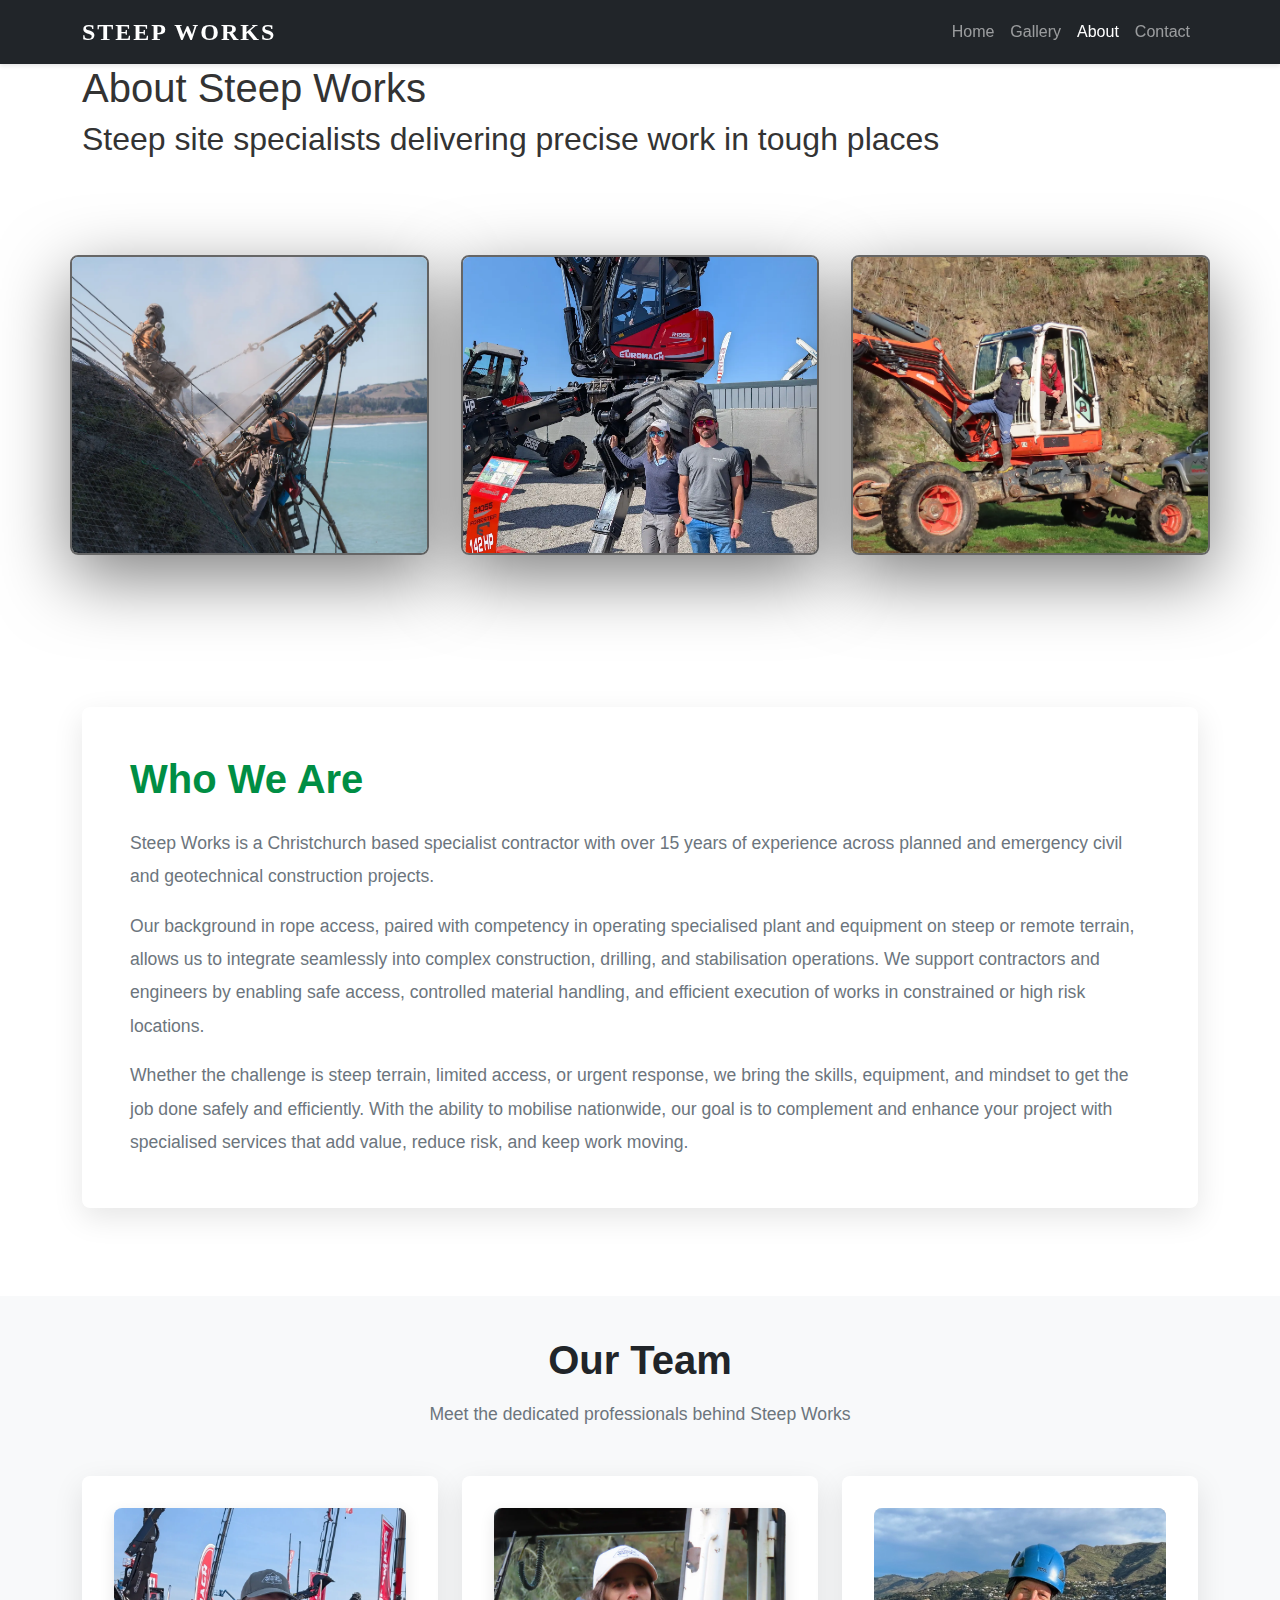
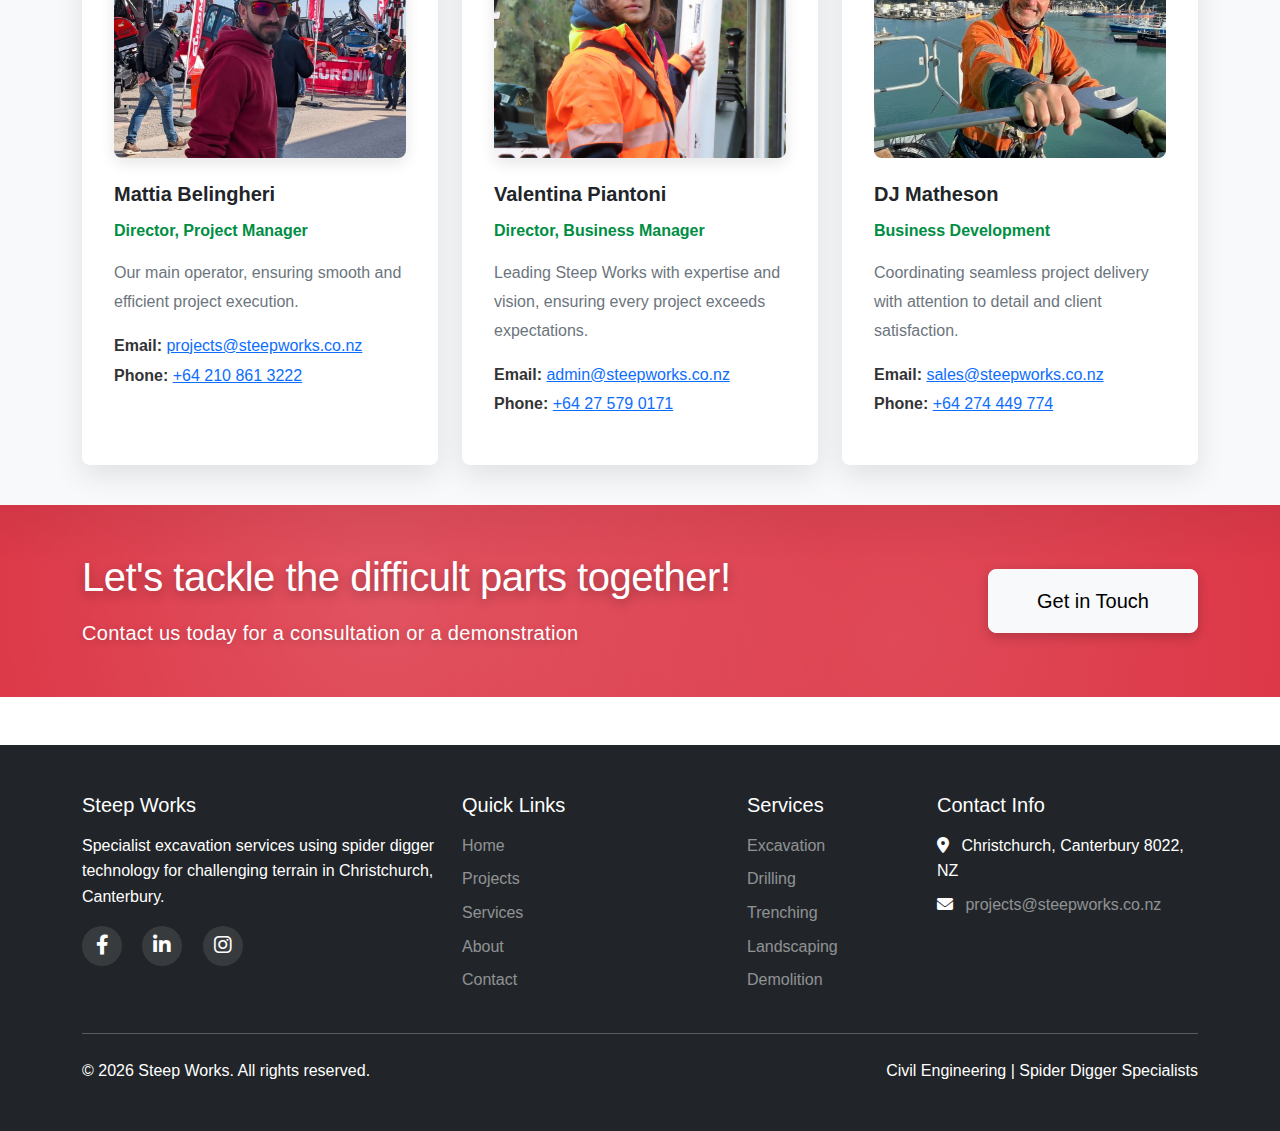
<file: about.html>
<!DOCTYPE html>
<html lang="en">
  <head>
    <meta charset="UTF-8" />
    <meta name="viewport" content="width=device-width, initial-scale=1.0" />
    <title>About - Steep Works</title>
    <link
      rel="icon"
      type="image/x-icon"
      href="/static/img/Favicon/favicon.ico"
    />
    <link
      rel="icon"
      type="image/png"
      sizes="16x16"
      href="/static/img/Favicon/favicon-16x16.png"
    />
    <link
      rel="icon"
      type="image/png"
      sizes="32x32"
      href="/static/img/Favicon/favicon-32x32.png"
    />
    <link
      rel="apple-touch-icon"
      sizes="180x180"
      href="/static/img/Favicon/favicon-512x512.png"
    />
    <link
      href="https://cdn.jsdelivr.net/npm/bootstrap@5.3.0/dist/css/bootstrap.min.css"
      rel="stylesheet"
    />
    <link
      rel="stylesheet"
      href="https://cdnjs.cloudflare.com/ajax/libs/font-awesome/6.0.0/css/all.min.css"
    />
    <link rel="stylesheet" href="assets/css/style.css" />
    <meta name="robots" content="index, follow" />
    <link rel="canonical" href="https://steepworks.co.nz/about.html" />
    <style>
      .about-header {
        background: linear-gradient(135deg, #008e44 0%, #006633 100%);
        color: white;
        padding: 5rem 0 6rem;
        text-align: center;
        position: relative;
        overflow: hidden;
      }

      .about-header::before {
        content: "";
        position: absolute;
        top: 0;
        left: 0;
        right: 0;
        bottom: 0;
        background: radial-gradient(
            circle at 20% 50%,
            rgba(255, 255, 255, 0.1) 0%,
            transparent 50%
          ),
          radial-gradient(
            circle at 80% 80%,
            rgba(255, 255, 255, 0.08) 0%,
            transparent 50%
          );
        pointer-events: none;
      }

      .about-header::after {
        content: "";
        position: absolute;
        bottom: 0;
        left: 0;
        right: 0;
        height: 60px;
        background: linear-gradient(
          180deg,
          transparent 0%,
          rgba(0, 0, 0, 0.05) 100%
        );
        pointer-events: none;
      }

      .about-header .container {
        position: relative;
        z-index: 1;
      }

      .about-header h1 {
        font-size: 3rem;
        font-weight: 700;
        margin-bottom: 1.25rem;
        text-shadow: 0 4px 12px rgba(0, 0, 0, 0.2);
        letter-spacing: -0.5px;
      }

      .about-header p {
        font-size: 1.2rem;
        opacity: 0.95;
        max-width: 700px;
        margin: 0 auto;
        text-shadow: 0 2px 8px rgba(0, 0, 0, 0.15);
        font-weight: 300;
        letter-spacing: 0.3px;
      }

      @media (max-width: 768px) {
        .about-header h1 {
          font-size: 2rem;
        }

        .about-header p {
          font-size: 1.05rem;
        }
      }

      .about-header .decorative-line {
        width: 80px;
        height: 4px;
        background: rgba(255, 255, 255, 0.8);
        margin: 1.5rem auto;
        border-radius: 2px;
        box-shadow: 0 2px 8px rgba(0, 0, 0, 0.2);
      }

      .about-section {
        padding: 2.5rem 0;
      }

      .team-card {
        background: white;
        border-radius: 8px;
        padding: 2rem;
        box-shadow: 0 10px 30px rgba(0, 0, 0, 0.1);
        transition: transform 0.3s ease, box-shadow 0.3s ease;
        height: 100%;
      }

      .team-card:hover {
        transform: translateY(-5px);
        box-shadow: 0 15px 40px rgba(0, 0, 0, 0.15);
      }

      .team-image {
        width: 100%;
        height: 250px;
        object-fit: cover;
        border-radius: 8px;
        margin-bottom: 1.5rem;
        box-shadow: 0 5px 15px rgba(0, 0, 0, 0.1);
      }

      .team-name {
        font-size: 1.25rem;
        font-weight: 700;
        color: #212529;
        margin-bottom: 0.75rem;
      }

      .team-role {
        color: #008e44;
        font-weight: 600;
        margin-bottom: 1rem;
      }

      .team-bio {
        color: #6c757d;
        line-height: 1.8;
      }

      .about-intro {
        background: white;
        border-radius: 8px;
        padding: 3rem;
        box-shadow: 0 10px 30px rgba(0, 0, 0, 0.1);
        margin-bottom: 3rem;
      }

      .about-intro h2 {
        font-size: 2.5rem;
        font-weight: 700;
        color: #008e44;
        margin-bottom: 1.5rem;
      }

      .about-intro p {
        font-size: 1.1rem;
        color: #6c757d;
        line-height: 1.9;
        margin-bottom: 1rem;
      }

      .about-intro p:last-child {
        margin-bottom: 0;
      }

      .about-feature {
        display: flex;
        align-items: flex-start;
        margin-bottom: 2rem;
      }

      .about-feature-icon {
        color: #008e44;
        font-size: 1.75rem;
        margin-right: 1.5rem;
        flex-shrink: 0;
        margin-top: 0.25rem;
      }

      .about-feature-content h3 {
        font-size: 1.25rem;
        font-weight: 700;
        color: #212529;
        margin-bottom: 0.5rem;
      }

      .about-feature-content p {
        color: #6c757d;
        margin-bottom: 0;
      }

      .cta-section {
        position: relative;
        overflow: hidden;
      }

      .cta-section::before {
        content: "";
        position: absolute;
        top: 0;
        left: 0;
        right: 0;
        bottom: 0;
        background: radial-gradient(
            circle at 30% 50%,
            rgba(255, 255, 255, 0.15) 0%,
            transparent 50%
          ),
          radial-gradient(
            circle at 70% 70%,
            rgba(255, 255, 255, 0.1) 0%,
            transparent 50%
          );
        pointer-events: none;
      }

      .cta-section::after {
        content: "";
        position: absolute;
        top: 0;
        left: 0;
        right: 0;
        height: 60px;
        background: linear-gradient(
          0deg,
          transparent 0%,
          rgba(0, 0, 0, 0.05) 100%
        );
        pointer-events: none;
      }

      .cta-section .container {
        position: relative;
        z-index: 1;
      }

      .cta-section h2 {
        text-shadow: 0 4px 12px rgba(0, 0, 0, 0.3);
        letter-spacing: -0.5px;
      }

      .cta-section p {
        text-shadow: 0 2px 8px rgba(0, 0, 0, 0.2);
        font-weight: 300;
        letter-spacing: 0.3px;
      }

      .cta-section .btn {
        box-shadow: 0 4px 12px rgba(0, 0, 0, 0.2);
        transition: all 0.3s ease;
      }

      .cta-section .btn:hover {
        transform: translateY(-2px);
        box-shadow: 0 6px 20px rgba(0, 0, 0, 0.3);
      }

      .hero-image {
        width: 100%;
        height: 35vh;
        object-fit: cover;
        object-position: center;
        box-shadow: 0 10px 30px rgba(0, 0, 0, 0.3);
        border: 2px solid #666;
        display: block;
        margin-bottom: 3rem;
      }

      .image-gallery {
        display: grid;
        grid-template-columns: repeat(auto-fit, minmax(250px, 1fr));
        gap: 2rem;
        margin-bottom: 1.5rem;
      }

      .gallery-image {
        width: 100%;
        height: 300px;
        object-fit: cover;
        object-position: center;
        border-radius: 8px;
        box-shadow: 0 22px 70px rgba(0, 0, 0, 0.5);
        border: 2px solid #666;
        transition: transform 0.35s ease, box-shadow 0.35s ease;
      }

      .gallery-image:hover {
        transform: scale(1.04);
        box-shadow: 0 18px 38px rgba(0, 0, 0, 0.35);
      }

      @media (max-width: 768px) {
        .about-header h1 {
          font-size: 2rem;
        }

        .about-header p {
          font-size: 1.1rem;
        }

        .about-intro {
          padding: 2rem;
        }

        .about-intro h2 {
          font-size: 1.75rem;
        }

        .team-card {
          padding: 1.5rem;
        }

        .hero-image {
          height: 35vh;
        }

        .gallery-image {
          height: 250px;
        }
      }
    </style>
  </head>
  <body>
    <div id="header-container"></div>

    <!-- Service Structured Data for SEO -->
    <script type="application/ld+json">
      {
        "@context": "https://schema.org",
        "@type": "Service",
        "serviceType": "Specialist Excavation, Drilling, Rope Access",
        "provider": {
          "@type": "Organization",
          "name": "Steep Works",
          "url": "https://steepworks.co.nz/"
        },
        "areaServed": {
          "@type": "AdministrativeArea",
          "name": "Canterbury, NZ"
        },
        "description": "Steep Works provides specialist excavation, drilling, and rope access services for challenging terrain, including earthworks, anchoring, landslide stabilization, and vegetation removal."
      }
    </script>

    <main>
      <!-- Green Banner -->
      <section class="services-header">
        <div class="container">
          <h1>About Steep Works</h1>
          <div class="decorative-line"></div>
          <h2>
            Steep site specialists delivering precise work in tough places
          </h2>
        </div>
      </section>

      <!-- Image Gallery -->
      <section class="about-section">
        <div class="container-fluid px-0">
          <div class="container image-gallery">
            <img
              src="static/img/HD/kaikoura_rope_access.webp"
              alt="Technician performing rope access in Kaikoura"
              class="gallery-image"
            />
            <img
              src="static/img/HD/Bauma.webp"
              alt="Steep Works at Bauma Exhibition"
              class="gallery-image"
            />
            <img
              src="static/img/HD/little_quarry_us2.webp"
              alt="Excavator working in Little Quarry"
              class="gallery-image"
              style="object-position: center 20%"
            />
          </div>
        </div>
      </section>

      <!-- About Introduction Section -->
      <section class="about-section">
        <div class="container">
          <div class="about-intro">
            <h2>Who We Are</h2>
            <p>
              Steep Works is a Christchurch based specialist contractor with
              over 15 years of experience across planned and emergency civil and
              geotechnical construction projects.
            </p>
            <p>
              Our background in rope access, paired with competency in operating
              specialised plant and equipment on steep or remote terrain, allows
              us to integrate seamlessly into complex construction, drilling,
              and stabilisation operations. We support contractors and engineers
              by enabling safe access, controlled material handling, and
              efficient execution of works in constrained or high risk
              locations.
            </p>
            <p>
              Whether the challenge is steep terrain, limited access, or urgent
              response, we bring the skills, equipment, and mindset to get the
              job done safely and efficiently. With the ability to mobilise
              nationwide, our goal is to complement and enhance your project
              with specialised services that add value, reduce risk, and keep
              work moving.
            </p>
          </div>
        </div>
      </section>

      <!-- Team Section -->
      <section class="about-section bg-light">
        <div class="container">
          <div style="text-align: center; margin-bottom: 3rem">
            <h2
              style="
                font-size: 2.5rem;
                font-weight: 700;
                color: #212529;
                margin-bottom: 1rem;
              "
            >
              Our Team
            </h2>
            <p
              style="
                font-size: 1.1rem;
                color: #6c757d;
                max-width: 600px;
                margin: 0 auto;
              "
            >
              Meet the dedicated professionals behind Steep Works
            </p>
          </div>

          <div class="row g-4">
            <!-- Team Member 1 -->
            <div class="col-md-6 col-lg-4">
              <div class="team-card">
                <img
                  src="static/img/HD/Mattia_face.webp"
                  alt="Portrait of Mattia Belingheri, Director and Project Manager"
                  class="team-image"
                />
                <h3 class="team-name">Mattia Belingheri</h3>
                <p class="team-role">Director, Project Manager</p>
                <p class="team-bio">
                  Our main operator, ensuring smooth and efficient project
                  execution.
                </p>
                <p class="team-contact mb-1">
                  <strong>Email:</strong>
                  <a href="mailto:projects@steepworks.co.nz"
                    >projects@steepworks.co.nz</a
                  >
                </p>
                <p class="team-contact">
                  <strong>Phone:</strong>
                  <a href="tel:+642108613222">+64 210 861 3222</a>
                </p>
              </div>
            </div>

            <!-- Team Member 2 -->
            <div class="col-md-6 col-lg-4">
              <div class="team-card">
                <img
                  src="static/img/HD/Val_face.webp"
                  alt="Portrait of Valentina Piantoni, Director and Business Manager"
                  class="team-image"
                />
                <h3 class="team-name">Valentina Piantoni</h3>
                <p class="team-role">Director, Business Manager</p>
                <p class="team-bio">
                  Leading Steep Works with expertise and vision, ensuring every
                  project exceeds expectations.
                </p>
                <p class="team-contact mb-1">
                  <strong>Email:</strong>
                  <a href="mailto:admin@steepworks.co.nz"
                    >admin@steepworks.co.nz</a
                  >
                </p>
                <p class="team-contact">
                  <strong>Phone:</strong>
                  <a href="tel:+64275790171">+64 27 579 0171</a>
                </p>
              </div>
            </div>

            <!-- Team Member 3 -->
            <div class="col-md-6 col-lg-4">
              <div class="team-card">
                <div
                  style="
                    width: 100%;
                    height: 250px;
                    background: linear-gradient(
                      135deg,
                      #f0f0f0 0%,
                      #e0e0e0 100%
                    );
                    border-radius: 8px;
                    margin-bottom: 1.5rem;
                    display: flex;
                    align-items: center;
                    justify-content: center;
                    color: #999;
                    font-size: 2rem;
                  "
                >
                  <img
                    src="static/img/HD/Dj_face.JPG"
                    alt="DJ Matheson Profile Picture"
                    style="
                      width: 100%;
                      height: 100%;
                      border-radius: 8px;
                      object-fit: cover;
                      background: #e0e0e0;
                    "
                  />
                </div>
                <h3 class="team-name">DJ Matheson</h3>
                <p class="team-role">Business Development</p>
                <p class="team-bio">
                  Coordinating seamless project delivery with attention to
                  detail and client satisfaction.
                </p>
                <p class="team-contact mb-1">
                  <strong>Email:</strong>
                  <a href="mailto:sales@steepworks.co.nz"
                    >sales@steepworks.co.nz</a
                  >
                </p>
                <p class="team-contact">
                  <strong>Phone:</strong>
                  <a href="tel:+64274449774">+64 274 449 774</a>
                </p>
              </div>
            </div>
          </div>
        </div>
      </section>

      <!-- CTA Section -->
      <section class="cta-section py-5 bg-danger text-white">
        <div class="container">
          <div class="row align-items-center">
            <div class="col-lg-8 mb-4 mb-lg-0">
              <h2 class="h1 mb-3">
                Let's tackle the difficult parts together!
              </h2>
              <p class="lead mb-0">
                Contact us today for a consultation or a demonstration
              </p>
            </div>
            <div class="col-lg-4 text-lg-end">
              <a href="contact.html" class="btn btn-light btn-lg px-5 py-3">
                Get in Touch
              </a>
            </div>
          </div>
        </div>
      </section>
    </main>

    <!-- Footer Container - Loaded Dynamically -->
    <div id="footer-container"></div>

    <script src="https://cdn.jsdelivr.net/npm/bootstrap@5.3.0/dist/js/bootstrap.bundle.min.js"></script>
    <script src="assets/js/header-loader.js"></script>
    <script src="assets/js/footer-loader.js"></script>
    <script src="assets/js/main.js"></script>
  </body>
</html>
</file>
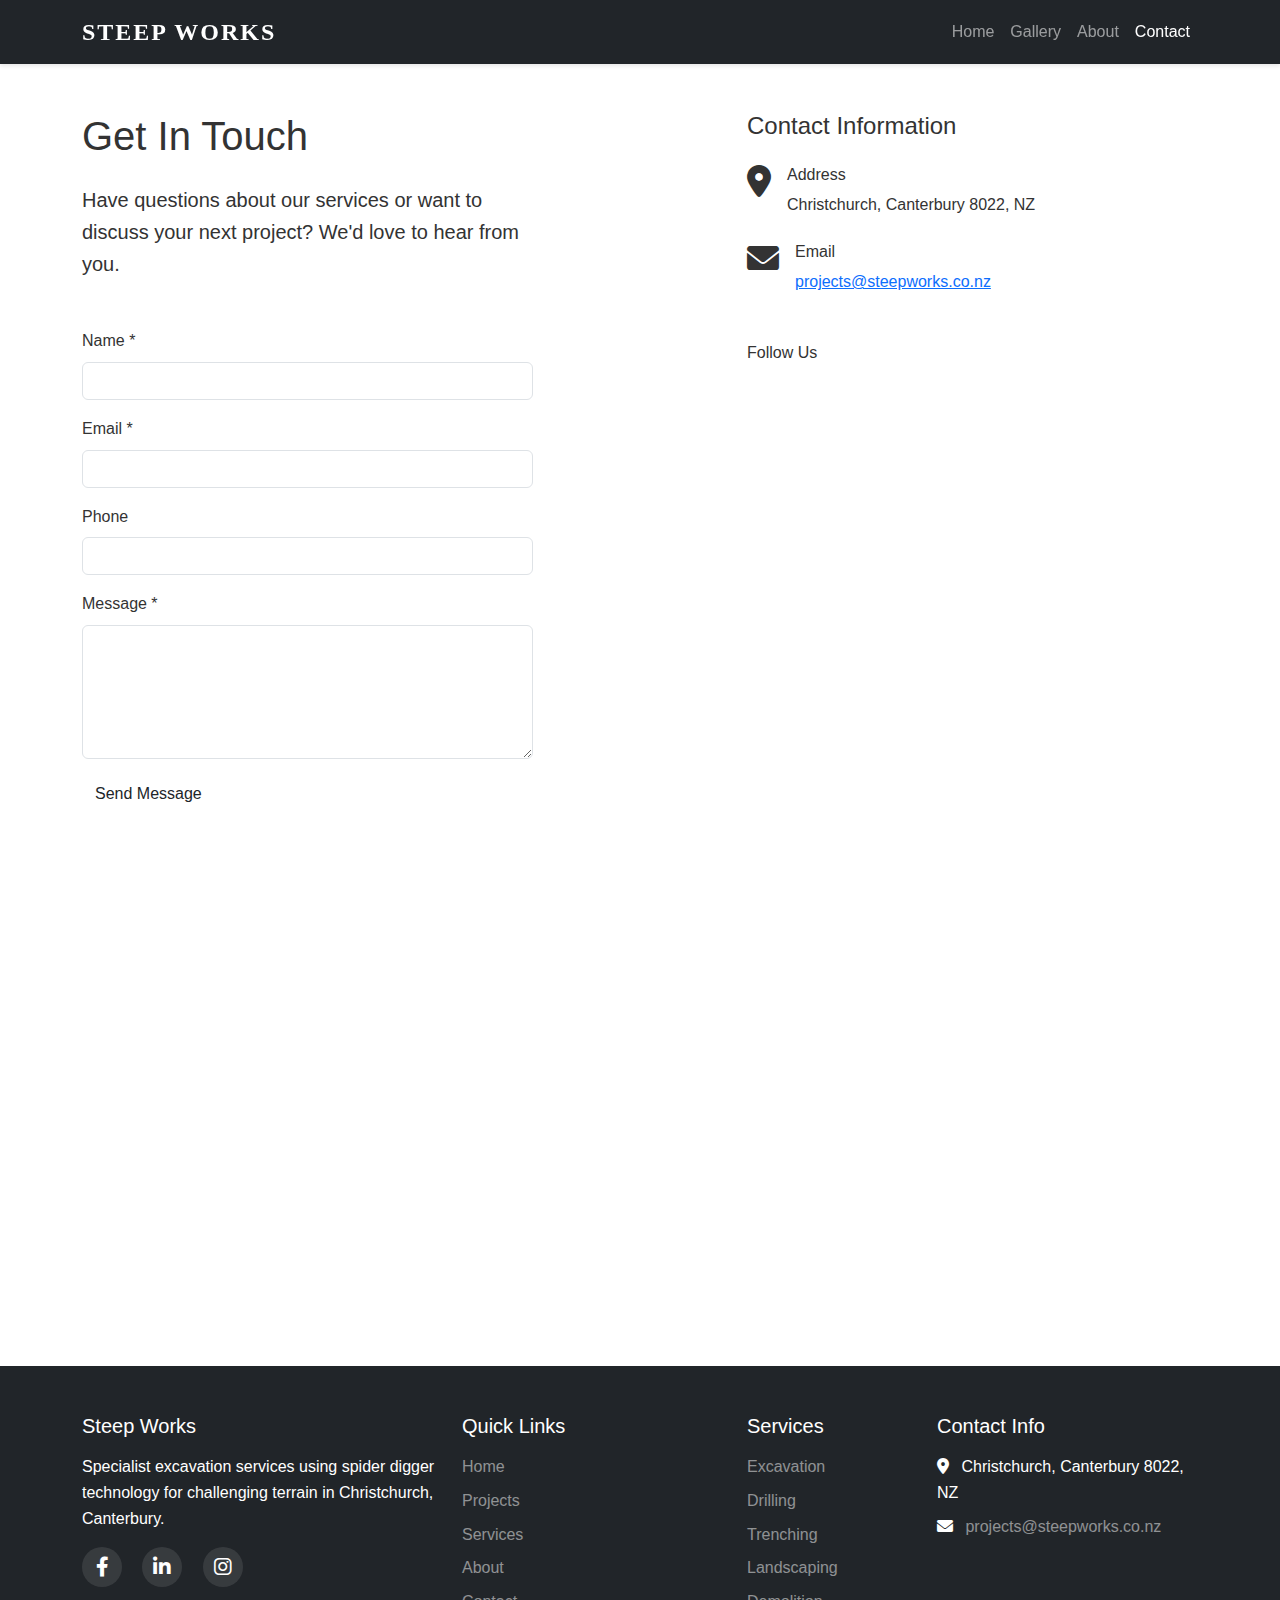
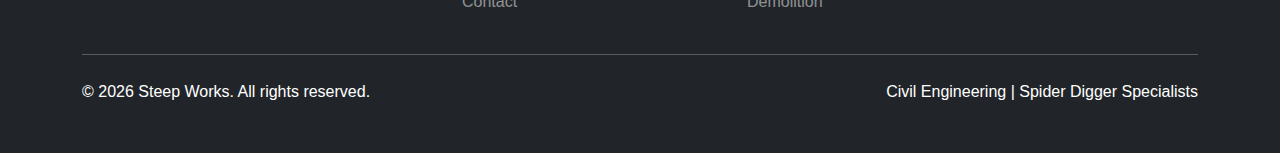
<file: contact.html>
<!DOCTYPE html>
<html lang="en">
  <head>
    <meta charset="UTF-8" />
    <meta name="viewport" content="width=device-width, initial-scale=1.0" />
    <title>Contact Us - Steep Works</title>
    <link
      rel="icon"
      type="image/x-icon"
      href="https://steepworks.co.nz/static/img/Favicon/favicon.ico"
    />
    <link
      rel="icon"
      type="image/png"
      sizes="16x16"
      href="https://steepworks.co.nz/static/img/Favicon/favicon-16x16.png"
    />
    <link
      rel="icon"
      type="image/png"
      sizes="32x32"
      href="https://steepworks.co.nz/static/img/Favicon/favicon-32x32.png"
    />
    <link
      rel="apple-touch-icon"
      sizes="180x180"
      href="https://steepworks.co.nz/static/img/Favicon/favicon-32x32.png"
    />
    <link
      href="https://cdn.jsdelivr.net/npm/bootstrap@5.3.0/dist/css/bootstrap.min.css"
      rel="stylesheet"
    />
    <link
      rel="stylesheet"
      href="https://cdnjs.cloudflare.com/ajax/libs/font-awesome/6.0.0/css/all.min.css"
    />
    <link rel="stylesheet" href="assets/css/style.css" />
  </head>
  <body class="contact-page">
    <div id="header-container"></div>

    <main class="contact-page py-5">
      <div class="container">
        <div class="row">
          <div class="col-lg-5">
            <div class="contact-box">
              <h1 class="mb-4">Get In Touch</h1>
              <p class="lead mb-5">
                Have questions about our services or want to discuss your next
                project? We'd love to hear from you.
              </p>

              <div id="successMessage" class="alert alert-success d-none">
                Thank you for your message! We'll get back to you soon.
              </div>
              <div id="errorMessage" class="alert alert-danger d-none">
                There was a problem sending your message. Please try again
                later.
              </div>

              <form id="contactForm" class="needs-validation" novalidate>
                <div class="mb-3">
                  <label for="name" class="form-label"> Name * </label>
                  <input
                    type="text"
                    class="form-control"
                    id="name"
                    name="name"
                    required
                  />
                  <div class="invalid-feedback">Please provide your name.</div>
                </div>

                <div class="mb-3">
                  <label for="email" class="form-label"> Email * </label>
                  <input
                    type="email"
                    class="form-control"
                    id="email"
                    name="email"
                    required
                  />
                  <div class="invalid-feedback">
                    Please provide a valid email address.
                  </div>
                </div>

                <div class="mb-3">
                  <label for="phone" class="form-label"> Phone </label>
                  <input
                    type="tel"
                    class="form-control"
                    id="phone"
                    name="phone"
                  />
                </div>

                <div class="mb-3">
                  <label for="message" class="form-label"> Message * </label>
                  <textarea
                    class="form-control"
                    id="message"
                    name="message"
                    rows="5"
                    required
                  ></textarea>
                  <div class="invalid-feedback">Please enter your message.</div>
                </div>

                <button type="submit" class="btn brand-green-bg">
                  Send Message
                </button>
              </form>
            </div>
          </div>

          <div class="col-lg-5 offset-lg-2 mt-5 mt-lg-0">
            <div class="contact-info contact-box">
              <h2 class="h4 mb-4">Contact Information</h2>

              <div class="d-flex mb-4">
                <div class="me-3">
                  <i class="fas fa-map-marker-alt fa-2x brand-green-text"></i>
                </div>
                <div>
                  <h3 class="h6">Address</h3>
                  <p class="mb-0">Christchurch, Canterbury 8022, NZ</p>
                </div>
              </div>

              <div class="d-flex mb-4">
                <div class="me-3">
                  <i class="fas fa-envelope fa-2x brand-green-text"></i>
                </div>
                <div>
                  <h3 class="h6">Email</h3>
                  <p class="mb-0">
                    <a href="mailto:projects@steepworks.co.nz">
                      projects@steepworks.co.nz
                    </a>
                  </p>
                </div>
              </div>

              <div class="social-links mt-5">
                <h3 class="h6 mb-3">Follow Us</h3>
                <a
                  href="https://www.facebook.com/SteepWorks"
                  target="_blank"
                  class="me-3"
                >
                  <i class="fab fa-facebook-f fa-2x"></i>
                </a>
                <a
                  href="https://www.instagram.com/steepworksltd/"
                  target="_blank"
                  class="me-3"
                >
                  <i class="fab fa-instagram fa-2x"></i>
                </a>
                <a
                  href="https://www.linkedin.com/company/steep-works-ltd"
                  target="_blank"
                  class="me-3"
                >
                  <i class="fab fa-linkedin-in fa-2x"></i>
                </a>
              </div>
            </div>
          </div>
        </div>
      </div>
    </main>

    <div class="map-container">
      <iframe
        src="https://www.google.com/maps/embed?pb=!1m18!1m12!1m3!1d1445.3993850722726!2d172.6361566580459!3d-43.5309828!2m3!1f0!2f0!3f0!3m2!1i1024!2i768!4f13.1!3m3!1m2!1s0x6d318f9b6f4d1e0d%3A0x2a5f311d2a1e9f3d!2sChristchurch%2C%20New%20Zealand!5e0!3m2!1sen!2sus!4v1620000000000!5m2!1sen!2sus"
        width="100%"
        height="450"
        style="border: 0"
        allowfullscreen=""
        loading="lazy"
      >
      </iframe>
    </div>

    <!-- Footer Container - Loaded Dynamically -->
    <div id="footer-container"></div>

    <script src="https://cdn.jsdelivr.net/npm/bootstrap@5.3.0/dist/js/bootstrap.bundle.min.js"></script>
    <script src="assets/js/header-loader.js"></script>
    <script src="assets/js/footer-loader.js"></script>
    <script src="assets/js/main.js"></script>
    <script>
      (function () {
        "use strict";

        const form = document.getElementById("contactForm");
        const successMessage = document.getElementById("successMessage");
        const errorMessage = document.getElementById("errorMessage");

        form.addEventListener(
          "submit",
          function (event) {
            event.preventDefault();
            event.stopPropagation();

            if (form.checkValidity()) {
              const formData = new FormData(form);
              const mailtoLink = `mailto:projects@steepworks.co.nz?subject=Contact Form Submission from ${encodeURIComponent(
                formData.get("name")
              )}&body=${encodeURIComponent(
                "Name: " +
                  formData.get("name") +
                  "\nEmail: " +
                  formData.get("email") +
                  "\nPhone: " +
                  formData.get("phone") +
                  "\n\nMessage:\n" +
                  formData.get("message")
              )}`;

              window.location.href = mailtoLink;

              successMessage.classList.remove("d-none");
              errorMessage.classList.add("d-none");
              form.reset();
              form.classList.remove("was-validated");
            } else {
              form.classList.add("was-validated");
            }
          },
          false
        );
      })();
    </script>
  </body>
</html>
</file>
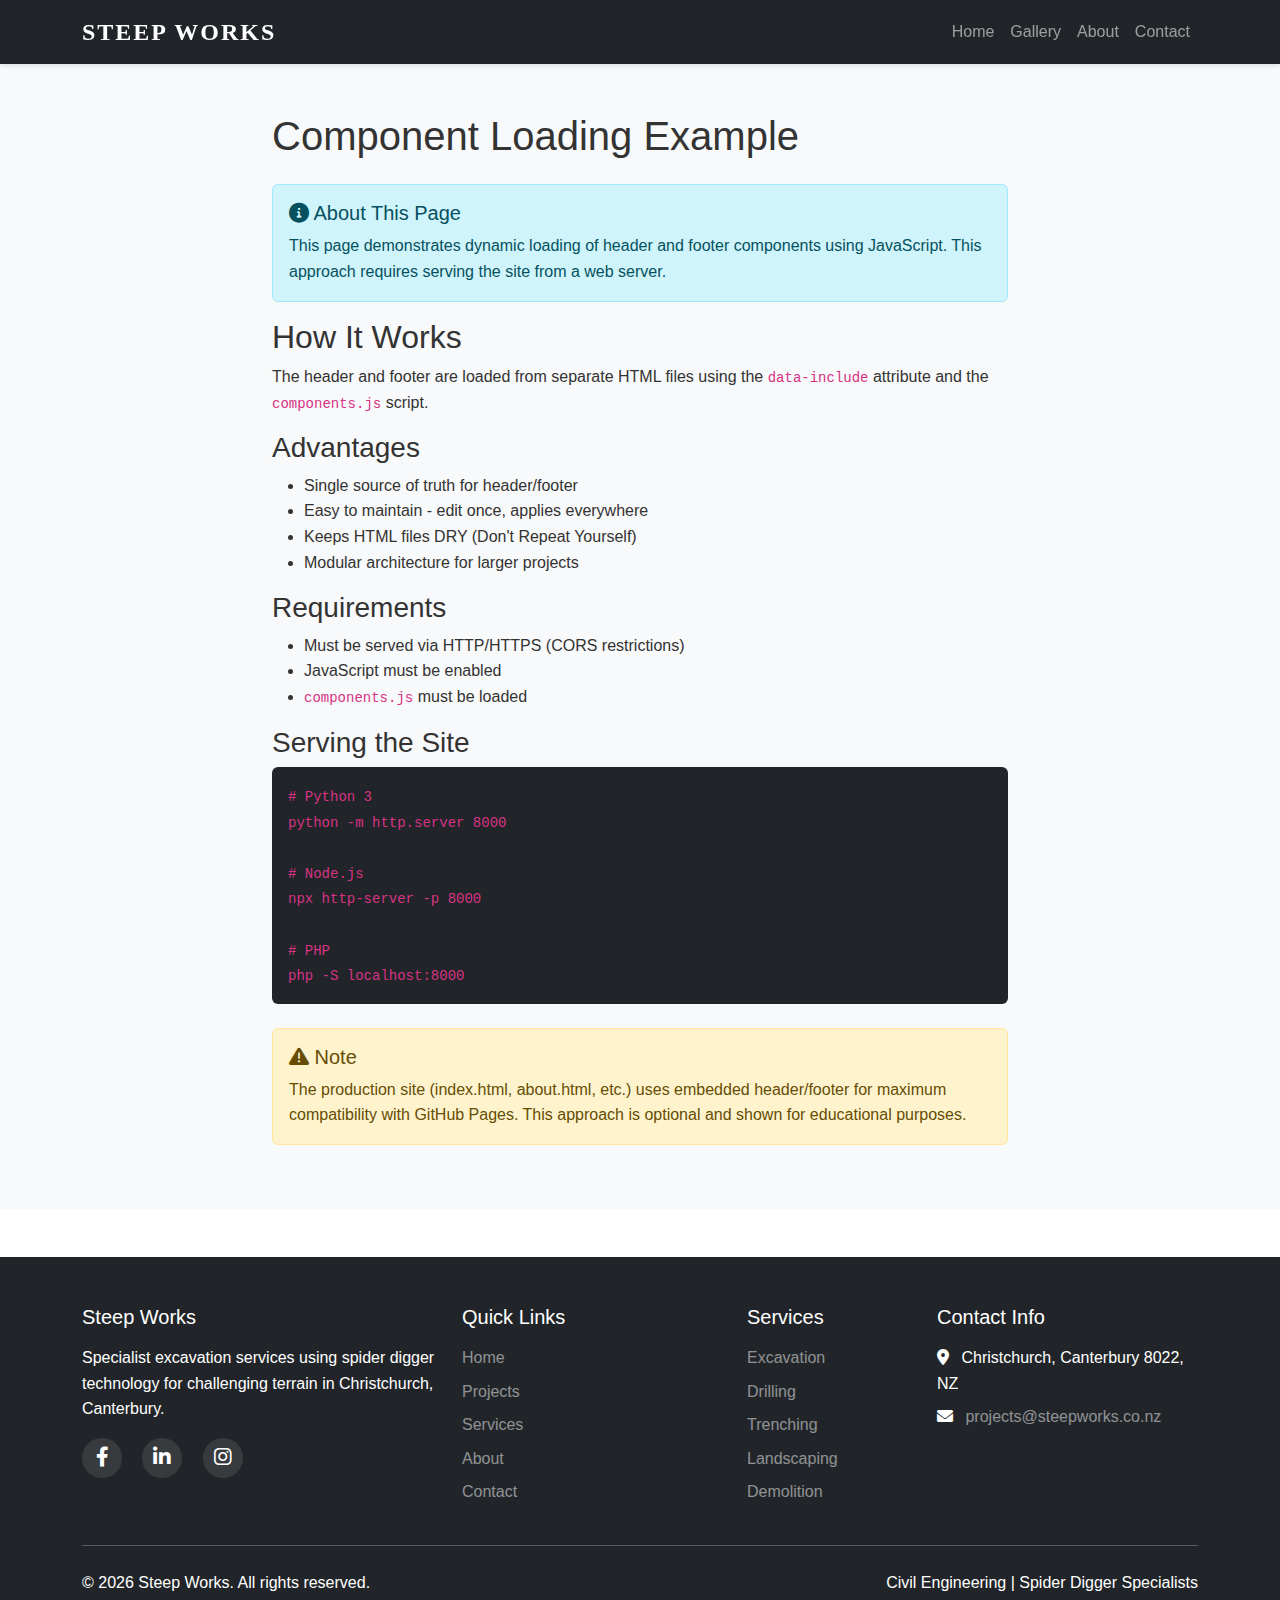
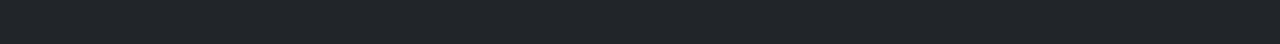
<file: example-components.html>
<!DOCTYPE html>
<html lang="en">
<head>
    <meta charset="UTF-8">
    <meta name="viewport" content="width=device-width, initial-scale=1.0">
    <title>Component Loading Example - Steep Works</title>
    <link 
        href="https://cdn.jsdelivr.net/npm/bootstrap@5.3.0/dist/css/bootstrap.min.css" 
        rel="stylesheet">
    <link 
        rel="stylesheet" 
        href="https://cdnjs.cloudflare.com/ajax/libs/font-awesome/6.0.0/css/all.min.css">
    <link rel="stylesheet" href="assets/css/style.css">
</head>
<body>
    <!-- 
        Dynamic Header Loading Example
        This will load includes/header.html dynamically
        Requires: 
        - Web server (not file://)
        - assets/js/components.js
    -->
    <div data-include="includes/header.html"></div>

    <main>
        <section class="py-5 bg-light">
            <div class="container">
                <div class="row">
                    <div class="col-lg-8 mx-auto">
                        <h1 class="mb-4">
                            Component Loading Example
                        </h1>
                        
                        <div class="alert alert-info">
                            <h5>
                                <i class="fas fa-info-circle"></i> 
                                About This Page
                            </h5>
                            <p class="mb-0">
                                This page demonstrates dynamic 
                                loading of header and footer 
                                components using JavaScript. This 
                                approach requires serving the site 
                                from a web server.
                            </p>
                        </div>

                        <h2>How It Works</h2>
                        <p>
                            The header and footer are loaded from 
                            separate HTML files using the 
                            <code>data-include</code> attribute and 
                            the <code>components.js</code> script.
                        </p>

                        <h3>Advantages</h3>
                        <ul>
                            <li>
                                Single source of truth for 
                                header/footer
                            </li>
                            <li>
                                Easy to maintain - edit once, 
                                applies everywhere
                            </li>
                            <li>Keeps HTML files DRY (Don't Repeat Yourself)</li>
                            <li>
                                Modular architecture for larger 
                                projects
                            </li>
                        </ul>

                        <h3>Requirements</h3>
                        <ul>
                            <li>
                                Must be served via HTTP/HTTPS 
                                (CORS restrictions)
                            </li>
                            <li>JavaScript must be enabled</li>
                            <li>
                                <code>components.js</code> must be 
                                loaded
                            </li>
                        </ul>

                        <h3>Serving the Site</h3>
                        <div class="bg-dark text-light p-3 rounded">
                            <code>
                                # Python 3<br>
                                python -m http.server 8000<br>
                                <br>
                                # Node.js<br>
                                npx http-server -p 8000<br>
                                <br>
                                # PHP<br>
                                php -S localhost:8000
                            </code>
                        </div>

                        <div class="alert alert-warning mt-4">
                            <h5>
                                <i class="fas fa-exclamation-triangle"></i> 
                                Note
                            </h5>
                            <p class="mb-0">
                                The production site (index.html, 
                                about.html, etc.) uses embedded 
                                header/footer for maximum 
                                compatibility with GitHub Pages. 
                                This approach is optional and shown 
                                for educational purposes.
                            </p>
                        </div>
                    </div>
                </div>
            </div>
        </section>
    </main>

    <!-- 
        Dynamic Footer Loading Example
        This will load includes/footer.html dynamically
    -->
    <div data-include="includes/footer.html"></div>

    <script 
        src="https://cdn.jsdelivr.net/npm/bootstrap@5.3.0/dist/js/bootstrap.bundle.min.js">
    </script>
    <script src="assets/js/components.js"></script>
    <script src="assets/js/main.js"></script>
</body>
</html>
</file>
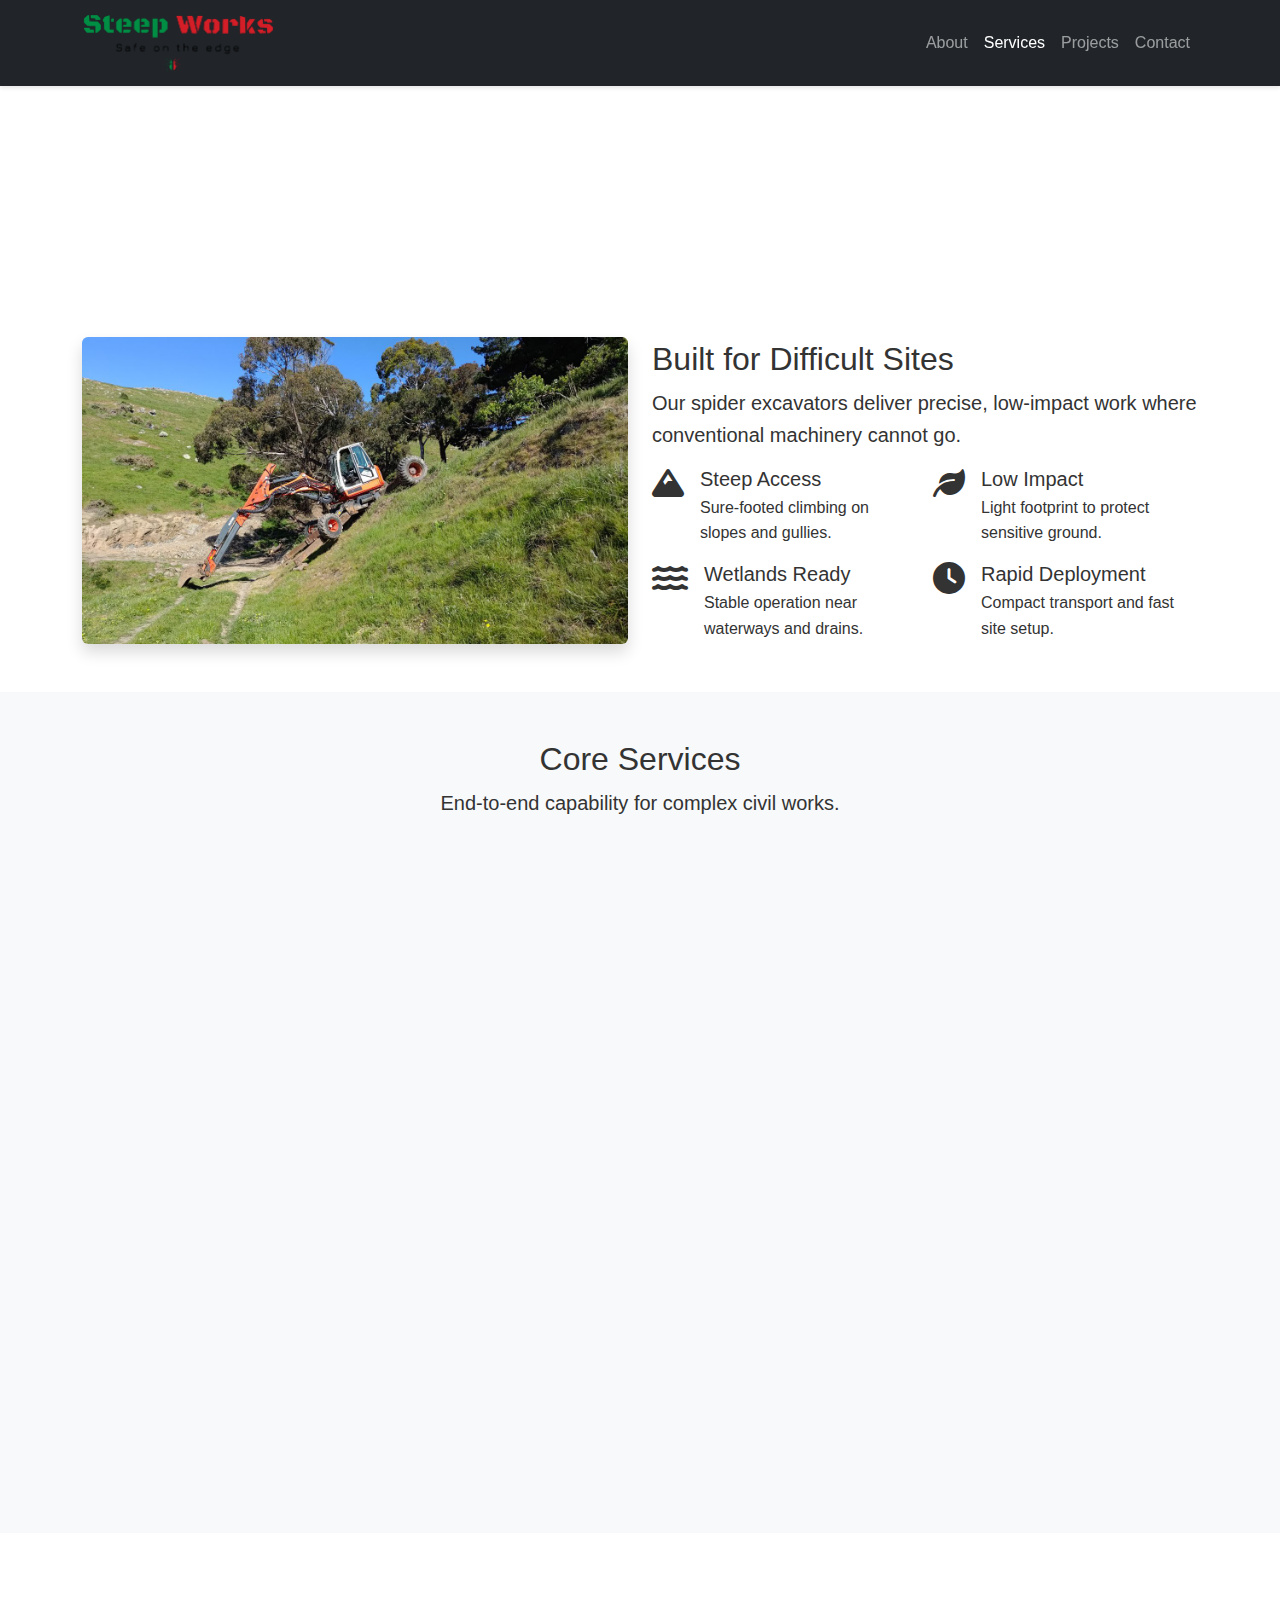
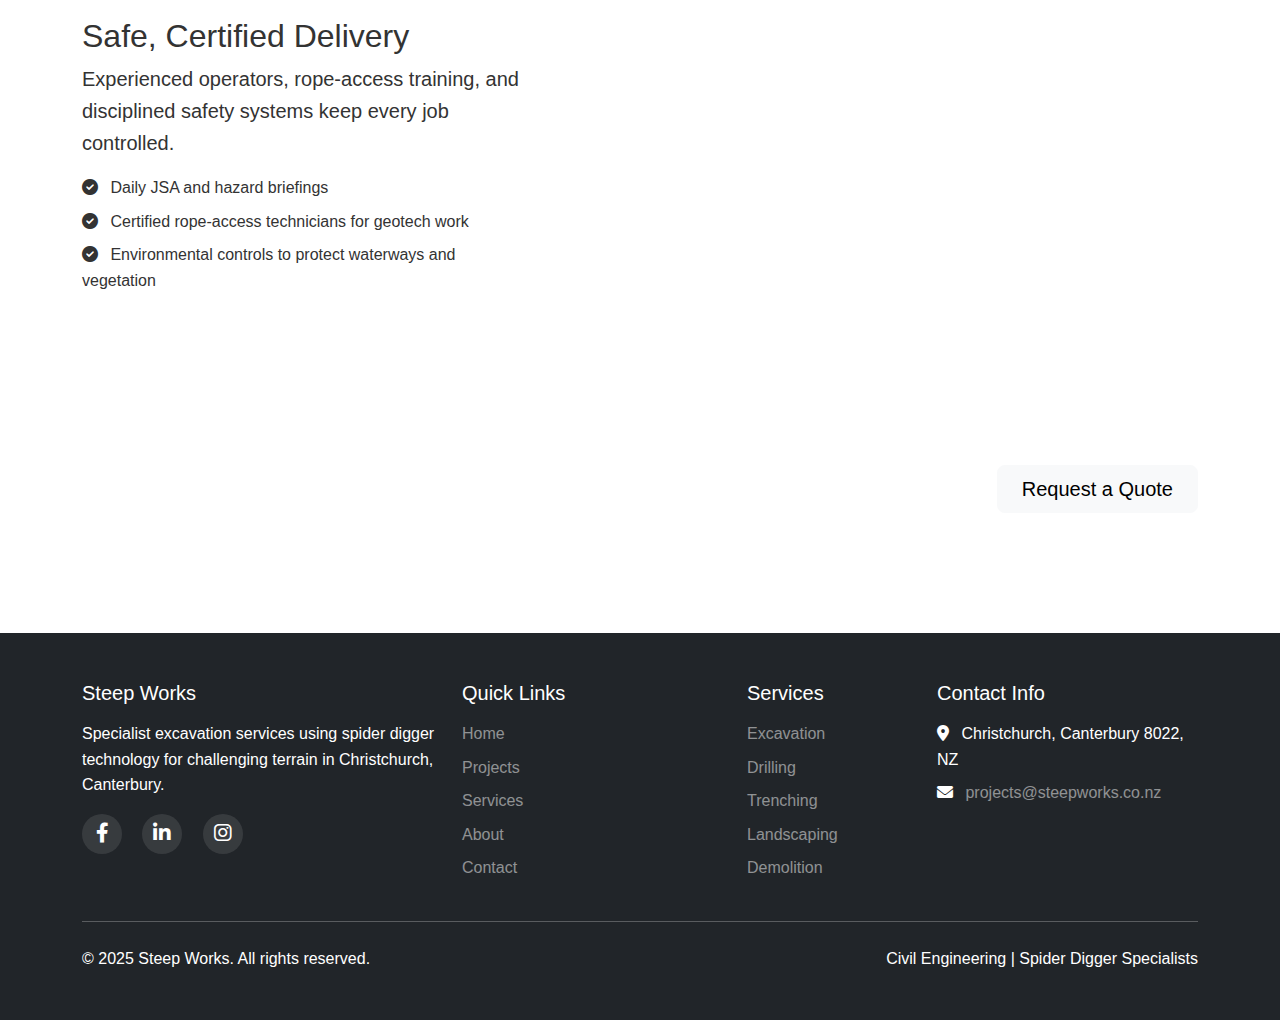
<file: services.html>
<!DOCTYPE html>
<html lang="en">
  <head>
    <meta charset="UTF-8" />
    <meta name="viewport" content="width=device-width, initial-scale=1.0" />
    <title>Services - Steep Works Construction</title>
    <link
      rel="icon"
      type="image/x-icon"
      href="static/img/Favicon/favicon.ico"
    />
    <link
      rel="icon"
      type="image/png"
      sizes="16x16"
      href="static/img/Favicon/favicon-16x16.png"
    />
    <link
      rel="icon"
      type="image/png"
      sizes="32x32"
      href="static/img/Favicon/favicon-32x32.png"
    />
    <link
      href="https://cdn.jsdelivr.net/npm/bootstrap@5.3.0/dist/css/bootstrap.min.css"
      rel="stylesheet"
    />
    <link
      rel="stylesheet"
      href="https://cdnjs.cloudflare.com/ajax/libs/font-awesome/6.0.0/css/all.min.css"
    />
    <link rel="stylesheet" href="assets/css/style.css" />
  </head>
  <body>
    <header class="sticky-top">
      <nav class="navbar navbar-expand-lg navbar-dark bg-dark">
        <div class="container">
          <a class="navbar-brand" href="index.html">
            <img
              src="static/img/Logo_small_clear.png"
              alt="Steep Works"
              height="60"
            />
          </a>
          <button
            class="navbar-toggler"
            type="button"
            data-bs-toggle="collapse"
            data-bs-target="#navbarNav"
            aria-controls="navbarNav"
            aria-expanded="false"
            aria-label="Toggle navigation"
          >
            <span class="navbar-toggler-icon"></span>
          </button>
          <div class="collapse navbar-collapse" id="navbarNav">
            <ul class="navbar-nav ms-auto">
              <li class="nav-item">
                <a class="nav-link" href="about.html">About</a>
              </li>
              <li class="nav-item">
                <a class="nav-link" href="services.html">Services</a>
              </li>
              <li class="nav-item">
                <a class="nav-link" href="projects.html">Projects</a>
              </li>
              <li class="nav-item">
                <a class="nav-link" href="contact.html">Contact</a>
              </li>
            </ul>
          </div>
        </div>
      </nav>
    </header>

    <main class="services-page">
      <section class="page-header brand-green-bg text-white py-5">
        <div class="container">
          <h1 class="display-4">Services</h1>
          <p class="lead mb-0">
            Specialist spider digger solutions for steep, complex terrain.
          </p>
        </div>
      </section>

      <section class="py-5">
        <div class="container">
          <div class="row align-items-center">
            <div class="col-lg-6 mb-4 mb-lg-0">
              <img
                src="static/img/Harvey_farm_steep.jpg"
                alt="Spider digger capabilities"
                class="img-fluid rounded shadow"
              />
            </div>
            <div class="col-lg-6">
              <h2 class="section-title">Built for Difficult Sites</h2>
              <p class="lead">
                Our spider excavators deliver precise, low-impact work where
                conventional machinery cannot go.
              </p>
              <div class="row g-3">
                <div class="col-sm-6">
                  <div class="d-flex align-items-start">
                    <div class="me-3 brand-green-text">
                      <i class="fas fa-mountain fa-2x"></i>
                    </div>
                    <div>
                      <h5 class="mb-1">Steep Access</h5>
                      <p class="mb-0">
                        Sure-footed climbing on slopes and gullies.
                      </p>
                    </div>
                  </div>
                </div>
                <div class="col-sm-6">
                  <div class="d-flex align-items-start">
                    <div class="me-3 brand-green-text">
                      <i class="fas fa-leaf fa-2x"></i>
                    </div>
                    <div>
                      <h5 class="mb-1">Low Impact</h5>
                      <p class="mb-0">
                        Light footprint to protect sensitive ground.
                      </p>
                    </div>
                  </div>
                </div>
                <div class="col-sm-6">
                  <div class="d-flex align-items-start">
                    <div class="me-3 brand-green-text">
                      <i class="fas fa-water fa-2x"></i>
                    </div>
                    <div>
                      <h5 class="mb-1">Wetlands Ready</h5>
                      <p class="mb-0">
                        Stable operation near waterways and drains.
                      </p>
                    </div>
                  </div>
                </div>
                <div class="col-sm-6">
                  <div class="d-flex align-items-start">
                    <div class="me-3 brand-green-text">
                      <i class="fas fa-clock fa-2x"></i>
                    </div>
                    <div>
                      <h5 class="mb-1">Rapid Deployment</h5>
                      <p class="mb-0">Compact transport and fast site setup.</p>
                    </div>
                  </div>
                </div>
              </div>
            </div>
          </div>
        </div>
      </section>

      <section class="py-5 bg-light">
        <div class="container">
          <div class="text-center mb-5">
            <h2 class="section-title">Core Services</h2>
            <p class="lead">End-to-end capability for complex civil works.</p>
          </div>
          <div class="row g-4">
            <div class="col-md-6 col-lg-4">
              <div class="card h-100 border-0 shadow-sm">
                <div class="card-body">
                  <div class="icon-box brand-green-soft mb-3">
                    <i class="fas fa-tree fa-2x"></i>
                  </div>
                  <h3 class="h5">Excavation & Earthworks</h3>
                  <p>
                    Bulk earthworks, benching, and cut-to-fill on steep or tight
                    sites with precision grading.
                  </p>
                  <ul class="list-unstyled mb-0">
                    <li class="mb-1">
                      <i class="fas fa-check brand-green-text me-2"></i
                      >Steep-slope cuts
                    </li>
                    <li class="mb-1">
                      <i class="fas fa-check brand-green-text me-2"></i
                      >Retaining prep
                    </li>
                    <li class="mb-1">
                      <i class="fas fa-check brand-green-text me-2"></i>Slip
                      clearance
                    </li>
                  </ul>
                </div>
              </div>
            </div>
            <div class="col-md-6 col-lg-4">
              <div class="card h-100 border-0 shadow-sm">
                <div class="card-body">
                  <div class="icon-box brand-green-soft mb-3">
                    <i class="fas fa-bore-hole fa-2x"></i>
                  </div>
                  <h3 class="h5">Drilling & Anchoring</h3>
                  <p>
                    Auger drilling and anchoring solutions for foundations,
                    services, and geotechnical stabilization.
                  </p>
                  <ul class="list-unstyled mb-0">
                    <li class="mb-1">
                      <i class="fas fa-check brand-green-text me-2"></i>Service
                      bores
                    </li>
                    <li class="mb-1">
                      <i class="fas fa-check brand-green-text me-2"></i>Ground
                      anchors
                    </li>
                    <li class="mb-1">
                      <i class="fas fa-check brand-green-text me-2"></i>Soil
                      nails
                    </li>
                  </ul>
                </div>
              </div>
            </div>
            <div class="col-md-6 col-lg-4">
              <div class="card h-100 border-0 shadow-sm">
                <div class="card-body">
                  <div class="icon-box brand-green-soft mb-3">
                    <i class="fas fa-water fa-2x"></i>
                  </div>
                  <h3 class="h5">Trenching & Drainage</h3>
                  <p>
                    Service trenching, drainage channels, and subsoil systems
                    laid accurately on challenging gradients.
                  </p>
                  <ul class="list-unstyled mb-0">
                    <li class="mb-1">
                      <i class="fas fa-check brand-green-text me-2"></i>Utility
                      trenches
                    </li>
                    <li class="mb-1">
                      <i class="fas fa-check brand-green-text me-2"></i>French
                      drains
                    </li>
                    <li class="mb-1">
                      <i class="fas fa-check brand-green-text me-2"></i
                      >Stormwater swales
                    </li>
                  </ul>
                </div>
              </div>
            </div>
            <div class="col-md-6 col-lg-4">
              <div class="card h-100 border-0 shadow-sm">
                <div class="card-body">
                  <div class="icon-box brand-green-soft mb-3">
                    <i class="fas fa-seedling fa-2x"></i>
                  </div>
                  <h3 class="h5">Landscaping & Site Prep</h3>
                  <p>
                    Contouring, access tracks, and planting berms built with
                    care to preserve surrounding environments.
                  </p>
                  <ul class="list-unstyled mb-0">
                    <li class="mb-1">
                      <i class="fas fa-check brand-green-text me-2"></i>Access
                      paths
                    </li>
                    <li class="mb-1">
                      <i class="fas fa-check brand-green-text me-2"></i>Site
                      clearing
                    </li>
                    <li class="mb-1">
                      <i class="fas fa-check brand-green-text me-2"></i>Garden
                      reshaping
                    </li>
                  </ul>
                </div>
              </div>
            </div>
            <div class="col-md-6 col-lg-4">
              <div class="card h-100 border-0 shadow-sm">
                <div class="card-body">
                  <div class="icon-box brand-green-soft mb-3">
                    <i class="fas fa-industry fa-2x"></i>
                  </div>
                  <h3 class="h5">Demolition & Removal</h3>
                  <p>
                    Targeted demolition with debris handling on constrained
                    sites, minimizing disturbance to neighbors.
                  </p>
                  <ul class="list-unstyled mb-0">
                    <li class="mb-1">
                      <i class="fas fa-check brand-green-text me-2"></i
                      >Selective takedowns
                    </li>
                    <li class="mb-1">
                      <i class="fas fa-check brand-green-text me-2"></i>Material
                      removal
                    </li>
                    <li class="mb-1">
                      <i class="fas fa-check brand-green-text me-2"></i>Site
                      remediation
                    </li>
                  </ul>
                </div>
              </div>
            </div>
            <div class="col-md-6 col-lg-4">
              <div class="card h-100 border-0 shadow-sm">
                <div class="card-body">
                  <div class="icon-box brand-green-soft mb-3">
                    <i class="fas fa-shield-alt fa-2x"></i>
                  </div>
                  <h3 class="h5">Slope Stabilization</h3>
                  <p>
                    Collaborative work with engineers to stabilize slips and
                    protect assets with durable solutions.
                  </p>
                  <ul class="list-unstyled mb-0">
                    <li class="mb-1">
                      <i class="fas fa-check brand-green-text me-2"></i
                      >Bench-and-batter
                    </li>
                    <li class="mb-1">
                      <i class="fas fa-check brand-green-text me-2"></i>Toe
                      support
                    </li>
                    <li class="mb-1">
                      <i class="fas fa-check brand-green-text me-2"></i>Rock
                      placement
                    </li>
                  </ul>
                </div>
              </div>
            </div>
          </div>
        </div>
      </section>

      <section class="py-5">
        <div class="container">
          <div class="row align-items-center">
            <div class="col-lg-5 mb-4 mb-lg-0">
              <h2 class="section-title">Safe, Certified Delivery</h2>
              <p class="lead">
                Experienced operators, rope-access training, and disciplined
                safety systems keep every job controlled.
              </p>
              <ul class="list-unstyled">
                <li class="mb-2">
                  <i class="fas fa-check-circle brand-green-text me-2"></i>
                  Daily JSA and hazard briefings
                </li>
                <li class="mb-2">
                  <i class="fas fa-check-circle brand-green-text me-2"></i>
                  Certified rope-access technicians for geotech work
                </li>
                <li class="mb-2">
                  <i class="fas fa-check-circle brand-green-text me-2"></i>
                  Environmental controls to protect waterways and vegetation
                </li>
              </ul>
            </div>
            <div class="col-lg-7">
              <div class="row g-3">
                <div class="col-sm-6">
                  <div class="card h-100 border-0 shadow-sm text-center p-4">
                    <div class="icon-box brand-green-soft mb-3 mx-auto">
                      <i class="fas fa-hard-hat fa-2x"></i>
                    </div>
                    <h3 class="h6 mb-1">Site Management</h3>
                    <p class="mb-0">
                      Traffic, spoil, and access managed end-to-end.
                    </p>
                  </div>
                </div>
                <div class="col-sm-6">
                  <div class="card h-100 border-0 shadow-sm text-center p-4">
                    <div class="icon-box brand-green-soft mb-3 mx-auto">
                      <i class="fas fa-recycle fa-2x"></i>
                    </div>
                    <h3 class="h6 mb-1">Sustainable Choices</h3>
                    <p class="mb-0">
                      Material reuse and reduced ground pressure.
                    </p>
                  </div>
                </div>
                <div class="col-sm-6">
                  <div class="card h-100 border-0 shadow-sm text-center p-4">
                    <div class="icon-box brand-green-soft mb-3 mx-auto">
                      <i class="fas fa-clipboard-check fa-2x"></i>
                    </div>
                    <h3 class="h6 mb-1">Documentation</h3>
                    <p class="mb-0">
                      Daily reports and photos for client assurance.
                    </p>
                  </div>
                </div>
                <div class="col-sm-6">
                  <div class="card h-100 border-0 shadow-sm text-center p-4">
                    <div class="icon-box brand-green-soft mb-3 mx-auto">
                      <i class="fas fa-people-carry fa-2x"></i>
                    </div>
                    <h3 class="h6 mb-1">Collaborative</h3>
                    <p class="mb-0">
                      Work seamlessly with engineers and builders.
                    </p>
                  </div>
                </div>
              </div>
            </div>
          </div>
        </div>
      </section>

      <section class="cta-section py-5 brand-red-bg text-white">
        <div class="container">
          <div class="row align-items-center">
            <div class="col-lg-8 mb-4 mb-lg-0">
              <h2 class="h1 mb-3">Need the right machine on a tough site?</h2>
              <p class="lead mb-0">
                Tell us about your project and we will tailor a plan for your
                terrain.
              </p>
            </div>
            <div class="col-lg-4 text-lg-end">
              <a href="contact.html" class="btn btn-light btn-lg px-4">
                Request a Quote
              </a>
            </div>
          </div>
        </div>
      </section>
    </main>

    <footer class="bg-dark text-white py-5 mt-5">
      <div class="container">
        <div class="row">
          <div class="col-lg-4 mb-4 mb-lg-0">
            <h5 class="mb-3">Steep Works</h5>
            <p>
              Specialist excavation services using spider digger technology for
              challenging terrain in Christchurch, Canterbury.
            </p>
            <div class="social-links mt-3">
              <a
                href="https://www.facebook.com/SteepWorks"
                target="_blank"
                class="text-white me-3"
              >
                <i class="fab fa-facebook-f fa-lg"></i>
              </a>
              <a href="#" class="text-white me-3">
                <i class="fab fa-linkedin-in fa-lg"></i>
              </a>
              <a href="#" class="text-white">
                <i class="fab fa-instagram fa-lg"></i>
              </a>
            </div>
          </div>

          <div class="col-lg-3 col-md-6 mb-4 mb-lg-0">
            <h5 class="mb-3">Quick Links</h5>
            <ul class="list-unstyled">
              <li class="mb-2">
                <a href="index.html" class="text-white-50 text-decoration-none"
                  >Home</a
                >
              </li>
              <li class="mb-2">
                <a
                  href="projects.html"
                  class="text-white-50 text-decoration-none"
                  >Projects</a
                >
              </li>
              <li class="mb-2">
                <a
                  href="services.html"
                  class="text-white-50 text-decoration-none"
                  >Services</a
                >
              </li>
              <li class="mb-2">
                <a href="about.html" class="text-white-50 text-decoration-none"
                  >About</a
                >
              </li>
              <li class="mb-2">
                <a
                  href="contact.html"
                  class="text-white-50 text-decoration-none"
                  >Contact</a
                >
              </li>
            </ul>
          </div>

          <div class="col-lg-2 col-md-6 mb-4 mb-lg-0">
            <h5 class="mb-3">Services</h5>
            <ul class="list-unstyled">
              <li class="mb-2">
                <a href="#" class="text-white-50 text-decoration-none"
                  >Excavation</a
                >
              </li>
              <li class="mb-2">
                <a href="#" class="text-white-50 text-decoration-none"
                  >Drilling</a
                >
              </li>
              <li class="mb-2">
                <a href="#" class="text-white-50 text-decoration-none"
                  >Trenching</a
                >
              </li>
              <li class="mb-2">
                <a href="#" class="text-white-50 text-decoration-none"
                  >Landscaping</a
                >
              </li>
              <li class="mb-2">
                <a href="#" class="text-white-50 text-decoration-none"
                  >Demolition</a
                >
              </li>
            </ul>
          </div>

          <div class="col-lg-3 col-md-6">
            <h5 class="mb-3">Contact Info</h5>
            <ul class="list-unstyled">
              <li class="mb-2">
                <i class="fas fa-map-marker-alt me-2"></i>
                Christchurch, Canterbury 8022, NZ
              </li>
              <li class="mb-2">
                <i class="fas fa-envelope me-2"></i>
                <a
                  href="mailto:projects@steepworks.co.nz"
                  class="text-white-50 text-decoration-none"
                >
                  projects@steepworks.co.nz
                </a>
              </li>
            </ul>
          </div>
        </div>

        <hr class="my-4 bg-white opacity-25" />

        <div class="row">
          <div class="col-md-6 text-center text-md-start">
            <p class="mb-0">&copy; 2025 Steep Works. All rights reserved.</p>
          </div>
          <div class="col-md-6 text-center text-md-end">
            <p class="mb-0">Civil Engineering | Spider Digger Specialists</p>
          </div>
        </div>
      </div>
    </footer>

    <script src="https://cdn.jsdelivr.net/npm/bootstrap@5.3.0/dist/js/bootstrap.bundle.min.js"></script>
    <script src="assets/js/main.js"></script>
  </body>
</html>
</file>
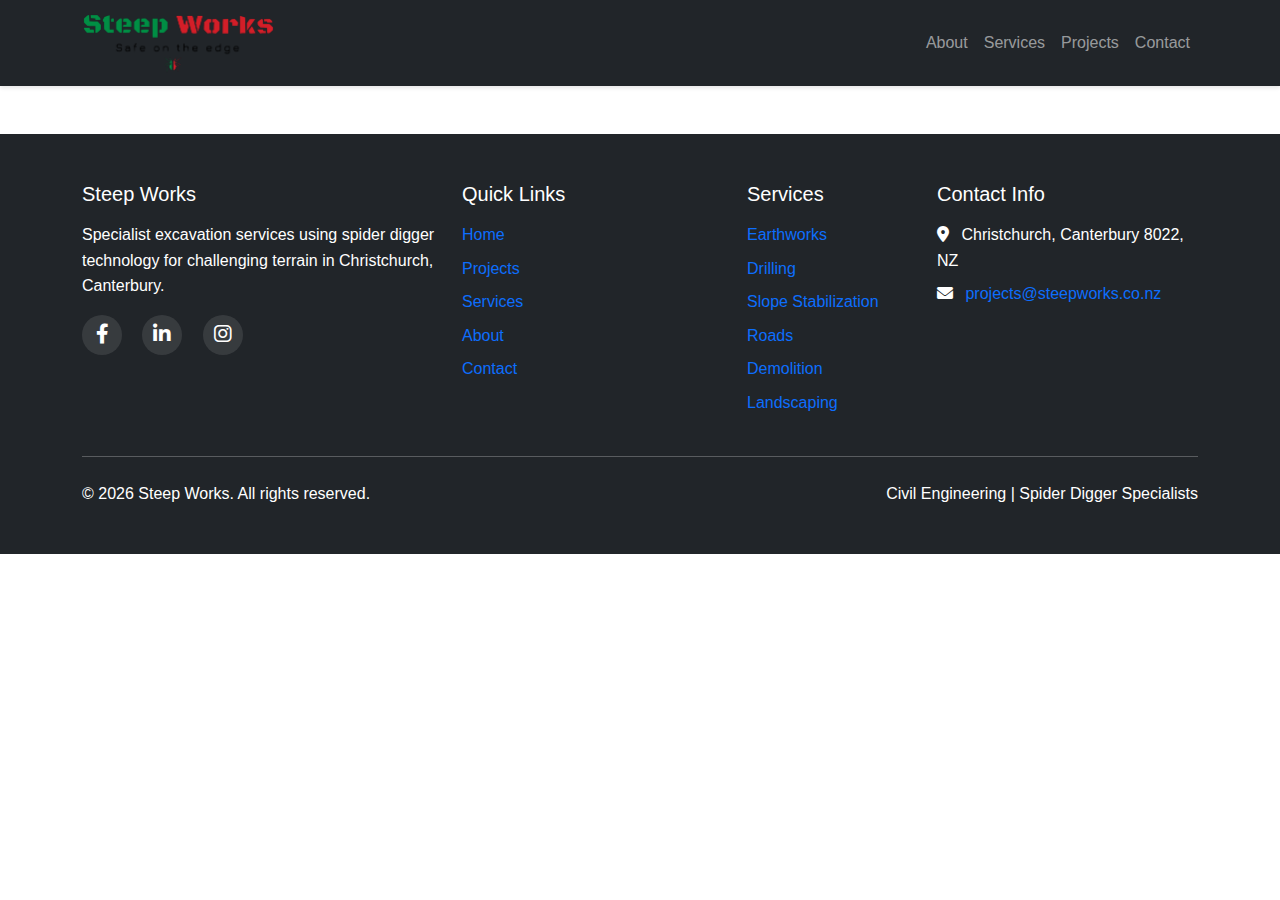
<file: test_page.html>
<!DOCTYPE html>
<html lang="en">
  <head>
    <meta charset="UTF-8" />
    <meta name="viewport" content="width=device-width, initial-scale=1.0" />
    <title>About - Steep Works</title>
    <link
      href="https://cdn.jsdelivr.net/npm/bootstrap@5.3.0/dist/css/bootstrap.min.css"
      rel="stylesheet"
    />
    <link
      rel="stylesheet"
      href="https://cdnjs.cloudflare.com/ajax/libs/font-awesome/6.0.0/css/all.min.css"
    />
    <link rel="stylesheet" href="assets/css/style.css" />
  </head>
  <body>
    <!-- Header Component -->
    <header class="sticky-top">
      <nav class="navbar navbar-expand-lg navbar-dark bg-dark">
        <div class="container">
          <a class="navbar-brand" href="index.html">
            <img
              src="static/img/Logo_small_clear.png"
              alt="Steep Works"
              height="60"
            />
          </a>
          <button
            class="navbar-toggler"
            type="button"
            data-bs-toggle="collapse"
            data-bs-target="#navbarNav"
            aria-controls="navbarNav"
            aria-expanded="false"
            aria-label="Toggle navigation"
          >
            <span class="navbar-toggler-icon"></span>
          </button>
          <div class="collapse navbar-collapse" id="navbarNav">
            <ul class="navbar-nav ms-auto">
              <li class="nav-item">
                <a class="nav-link" href="about.html">About</a>
              </li>
              <li class="nav-item">
                <a class="nav-link" href="services.html">Services</a>
              </li>
              <li class="nav-item">
                <a class="nav-link" href="projects.html">Projects</a>
              </li>
              <li class="nav-item">
                <a class="nav-link" href="contact.html">Contact</a>
              </li>
            </ul>
          </div>
        </div>
      </nav>
    </header>

    <main></main>

    <!-- Footer Component -->
    <footer class="bg-dark text-white py-5 mt-5">
      <div class="container">
        <div class="row">
          <div class="col-lg-4 mb-4 mb-lg-0">
            <h5 class="mb-3">Steep Works</h5>
            <p>
              Specialist excavation services using spider digger technology for
              challenging terrain in Christchurch, Canterbury.
            </p>
            <div class="social-links mt-3">
              <a
                href="https://www.facebook.com/SteepWorks"
                target="_blank"
                class="text-white me-3"
                aria-label="Facebook"
              >
                <i class="fab fa-facebook-f fa-lg"></i>
              </a>
              <a
                href="https://www.linkedin.com/company/steep-works-ltd"
                target="_blank"
                class="text-white me-3"
                aria-label="LinkedIn"
              >
                <i class="fab fa-linkedin-in fa-lg"></i>
              </a>
              <a
                href="https://www.instagram.com/steepworksltd/"
                target="_blank"
                class="text-white"
                aria-label="Instagram"
              >
                <i class="fab fa-instagram fa-lg"></i>
              </a>
            </div>
          </div>

          <div class="col-lg-3 col-md-6 mb-4 mb-lg-0">
            <h5 class="mb-3">Quick Links</h5>
            <ul class="list-unstyled">
              <li class="mb-2">
                <a href="index.html" class="text-white-75 text-decoration-none"
                  >Home</a
                >
              </li>
              <li class="mb-2">
                <a
                  href="projects.html"
                  class="text-white-75 text-decoration-none"
                  >Projects</a
                >
              </li>
              <li class="mb-2">
                <a
                  href="services.html"
                  class="text-white-75 text-decoration-none"
                  >Services</a
                >
              </li>
              <li class="mb-2">
                <a href="about.html" class="text-white-75 text-decoration-none"
                  >About</a
                >
              </li>
              <li class="mb-2">
                <a
                  href="contact.html"
                  class="text-white-75 text-decoration-none"
                  >Contact</a
                >
              </li>
            </ul>
          </div>

          <div class="col-lg-2 col-md-6 mb-4 mb-lg-0">
            <h5 class="mb-3">Services</h5>
            <ul class="list-unstyled">
              <li class="mb-2">
                <a
                  href="services.html"
                  class="text-white-75 text-decoration-none"
                  >Earthworks</a
                >
              </li>
              <li class="mb-2">
                <a
                  href="services.html"
                  class="text-white-75 text-decoration-none"
                  >Drilling</a
                >
              </li>
              <li class="mb-2">
                <a
                  href="services.html"
                  class="text-white-75 text-decoration-none"
                  >Slope Stabilization</a
                >
              </li>
              <li class="mb-2">
                <a
                  href="services.html"
                  class="text-white-75 text-decoration-none"
                  >Roads</a
                >
              </li>
              <li class="mb-2">
                <a
                  href="services.html"
                  class="text-white-75 text-decoration-none"
                  >Demolition</a
                >
              </li>
              <li class="mb-2">
                <a
                  href="services.html"
                  class="text-white-75 text-decoration-none"
                  >Landscaping</a
                >
              </li>
            </ul>
          </div>

          <div class="col-lg-3 col-md-6">
            <h5 class="mb-3">Contact Info</h5>
            <ul class="list-unstyled">
              <li class="mb-2">
                <i class="fas fa-map-marker-alt me-2"></i>
                Christchurch, Canterbury 8022, NZ
              </li>
              <li class="mb-2">
                <i class="fas fa-envelope me-2"></i>
                <a
                  href="mailto:projects@steepworks.co.nz"
                  class="text-white-75 text-decoration-none"
                >
                  projects@steepworks.co.nz
                </a>
              </li>
            </ul>
          </div>
        </div>

        <hr class="my-4 bg-white opacity-25" />

        <div class="row">
          <div class="col-md-6 text-center text-md-start">
            <p class="mb-0">
              &copy; <span id="currentYear">2025</span>
              Steep Works. All rights reserved.
            </p>
          </div>
          <div class="col-md-6 text-center text-md-end">
            <p class="mb-0">Civil Engineering | Spider Digger Specialists</p>
          </div>
        </div>
      </div>
    </footer>

    <script>
      document.getElementById("currentYear").textContent =
        new Date().getFullYear();
    </script>

    <script src="assets/js/main.js"></script>

    <script src="https://cdn.jsdelivr.net/npm/bootstrap@5.3.0/dist/js/bootstrap.bundle.min.js"></script>
  </body>
</html>
</file>
<file: assets/css/style.css>
/* Base Styles */
:root {
    --primary-color: #007bff;
    --secondary-color: #6c757d;
    --light-color: #f8f9fa;
    --dark-color: #343a40;
}

body {
    font-family: 'Segoe UI', Tahoma, Geneva, Verdana, sans-serif;
    line-height: 1.6;
    color: #333;
}

/* Header & Navigation */
.navbar {
    box-shadow: 0 2px 4px rgba(0, 0, 0, 0.1);
}

.navbar-brand {
    font-weight: 700;
    font-size: 1.5rem;
}

.navbar-brand .logo-text {
    font-family: 'Georgia', serif;
    font-weight: 700;
    letter-spacing: 2px;
    font-size: 1.5rem;
}

/* Hero Section */
.hero {
    background: linear-gradient(rgba(0, 0, 0, 0.7), rgba(0, 0, 0, 0.7)), 
                url('../images/hero-bg.jpg') no-repeat center center/cover;
    color: white;
    padding: 4rem 0;
    min-height: 70vh;
    display: flex;
    align-items: center;
    position: relative;
}

.hero-side-image {
    height: 100%;
    display: flex;
    align-items: center;
    justify-content: center;
    padding: 2rem;
}

.image-frame {
    position: relative;
    width: 90%;
    max-width: 700px;
    margin: 0 auto;
    border-radius: 12px;
    overflow: hidden;
    box-shadow: 0 15px 30px rgba(0, 0, 0, 0.25);
    transition: transform 0.4s ease, box-shadow 0.4s ease;
    background: #fff;
    padding: 12px;
    border: 1px solid rgba(255, 255, 255, 0.2);
}

.hero-featured-image {
    width: 100%;
    height: 60vh;
    min-height: 450px;
    max-height: 600px;
    object-fit: cover;
    border-radius: 6px;
    display: block;
    transition: transform 0.4s ease;
}

.image-frame:hover {
    transform: translateY(-5px);
    box-shadow: 0 20px 40px rgba(0, 0, 0, 0.3);
}

.image-frame:hover .hero-featured-image {
    transform: scale(1.02);
}

/* Frame decorations */
.frame-decoration {
    position: absolute;
    background: var(--primary-color);
    z-index: 1;
    transition: all 0.3s ease;
}

.frame-decoration-1 {
    top: 0;
    left: 0;
    width: 40px;
    height: 3px;
}

.frame-decoration-2 {
    top: 0;
    left: 0;
    width: 3px;
    height: 40px;
}

.frame-decoration-3 {
    bottom: 0;
    right: 0;
    width: 40px;
    height: 3px;
}

.frame-decoration-4 {
    bottom: 0;
    right: 0;
    width: 3px;
    height: 40px;
}

.image-frame:hover .frame-decoration-1,
.image-frame:hover .frame-decoration-3 {
    width: 100%;
}

.image-frame:hover .frame-decoration-2,
.image-frame:hover .frame-decoration-4 {
    height: 100%;
}

/* Center content on mobile */
@media (max-width: 767.98px) {
    .hero {
        text-align: center;
    }
}

.image-gallery {
    padding: 3rem 0;
}

.gallery-grid {
    margin-top: 2rem;
}

.gallery-grid img {
    width: 100%;
    height: 250px;
    object-fit: cover;
    border-radius: 8px;
    transition: transform 0.3s ease;
}

.gallery-grid img:hover {
    transform: scale(1.03);
}

.hero h1 {
    font-size: 3.5rem;
    font-weight: 800;
    margin-bottom: 1.5rem;
    text-shadow: 0 2px 4px rgba(0, 0, 0, 0.2);
    animation: fadeInUp 1s ease;
}

.hero-logo {
    max-width: 300px;
    height: auto;
    animation: fadeInUp 1s ease;
}

.logo-title {
    font-family: 'Georgia', serif;
    font-weight: 700;
    letter-spacing: 8px;
    text-shadow: 2px 2px 4px rgba(0, 0, 0, 0.5);
    animation: fadeInUp 1s ease 0.2s both;
}

.hero .lead {
    font-size: 1.5rem;
    margin-bottom: 2rem;
}

/* About Section */
.about {
    padding: 5rem 0;
    background-color: #f8f9fa;
}

.about h2 {
    font-weight: 700;
    margin-bottom: 1.5rem;
    color: var(--dark-color);
}

/* Project Showcase */
.project-showcase {
    background-color: #fff;
}

.project-card {
    position: relative;
    border-radius: 10px;
    overflow: hidden;
    box-shadow: 0 4px 15px rgba(0, 0, 0, 0.1);
    transition: transform 0.3s ease, box-shadow 0.3s ease;
    height: 100%;
}

.project-card:hover {
    transform: translateY(-5px);
    box-shadow: 0 10px 25px rgba(0, 0, 0, 0.15);
}

.project-card img {
    width: 100%;
    height: 250px;
    object-fit: cover;
    transition: transform 0.5s ease;
}

.project-card:hover img {
    transform: scale(1.05);
}

.project-overlay {
    position: absolute;
    top: 0;
    left: 0;
    width: 100%;
    height: 100%;
    background: linear-gradient(to top, rgba(0,0,0,0.8), rgba(0,0,0,0.2));
    display: flex;
    align-items: flex-end;
    padding: 1.5rem;
    opacity: 0;
    transition: opacity 0.3s ease;
}

.project-card:hover .project-overlay {
    opacity: 1;
}

.project-info {
    color: white;
    transform: translateY(20px);
    transition: transform 0.3s ease;
}

.project-card:hover .project-info {
    transform: translateY(0);
}

.project-info h3 {
    color: white;
    font-size: 1.25rem;
    margin-bottom: 0.5rem;
    font-weight: 600;
}

.project-info p {
    margin-bottom: 0;
    opacity: 0.9;
    font-size: 0.9rem;
}

/* Services Section */
.services-section {
    background-color: #f8f9fa;
}

.services-section img {
    box-shadow: 0 10px 30px rgba(0, 0, 0, 0.1);
    border-radius: 10px;
    transition: transform 0.3s ease;
}

.services-section img:hover {
    transform: scale(1.02);
}

/* Responsive Adjustments */
@media (max-width: 991.98px) {
    .project-card img {
        height: 200px;
    }
    
    .section-title {
        font-size: 2rem;
    }
}

/* Gallery */
.gallery-item {
    transition: transform 0.3s ease;
}

.gallery-item:hover {
    transform: translateY(-5px);
}

.gallery-item .card {
    border: none;
    box-shadow: 0 4px 6px rgba(0, 0, 0, 0.1);
    transition: all 0.3s ease;
    height: 100%;
    overflow: hidden;
}

.gallery-item .card:hover {
    box-shadow: 0 8px 15px rgba(0, 0, 0, 0.15);
}

.gallery-item .card-img-top {
    width: 100%;
    height: 350px;
    object-fit: cover;
    object-position: center;
    transition: transform 0.3s ease;
}

.gallery-item .card:hover .card-img-top {
    transform: scale(1.05);
}

.gallery-item .card-body {
    padding: 1.25rem;
    background-color: #fff;
}

.gallery-item .card-title {
    font-size: 1.1rem;
    font-weight: 600;
    margin-bottom: 0.75rem;
    color: var(--dark-color);
    line-height: 1.4;
}

.gallery-item .badge {
    font-size: 0.85rem;
    font-weight: 500;
    padding: 0.4rem 0.8rem;
}

.gallery-page .container {
    max-width: 1400px;
}

/* Footer */
footer {
    background-color: var(--dark-color);
    color: white;
    padding: 3rem 0;
    margin-top: 3rem;
}

.footer-links h5 {
    color: #fff;
    margin-bottom: 1.5rem;
    font-weight: 600;
}

.footer-links ul {
    list-style: none;
    padding: 0;
}

.footer-links li {
    margin-bottom: 0.5rem;
}

.footer-links a {
    color: #adb5bd;
    text-decoration: none;
    transition: color 0.3s;
}

.footer-links a:hover {
    color: #fff;
    text-decoration: none;
}

.social-links a {
    display: inline-block;
    width: 40px;
    height: 40px;
    background-color: rgba(255, 255, 255, 0.1);
    border-radius: 50%;
    text-align: center;
    line-height: 40px;
    color: #fff;
    margin-right: 10px;
    transition: all 0.3s;
}

.social-links a:hover {
    background-color: var(--primary-color);
    transform: translateY(-3px);
}

/* Responsive Design */
@media (max-width: 768px) {
    .hero h1 {
        font-size: 2.5rem;
    }
    
    .hero .lead {
        font-size: 1.25rem;
    }
}

@media (max-width: 767.98px) {
    .hero {
        min-height: 80vh;
    }
    
    .hero h1 {
        font-size: 2.2rem;
    }
    
    .hero .lead {
        font-size: 1.1rem;
    }
    
    .hero-logo {
        max-width: 200px;
    }
    
    .logo-title {
        font-size: 2rem;
        letter-spacing: 4px;
    }
    
    .gallery-item .card-img-top {
        height: 300px;
    }
}
</file>
